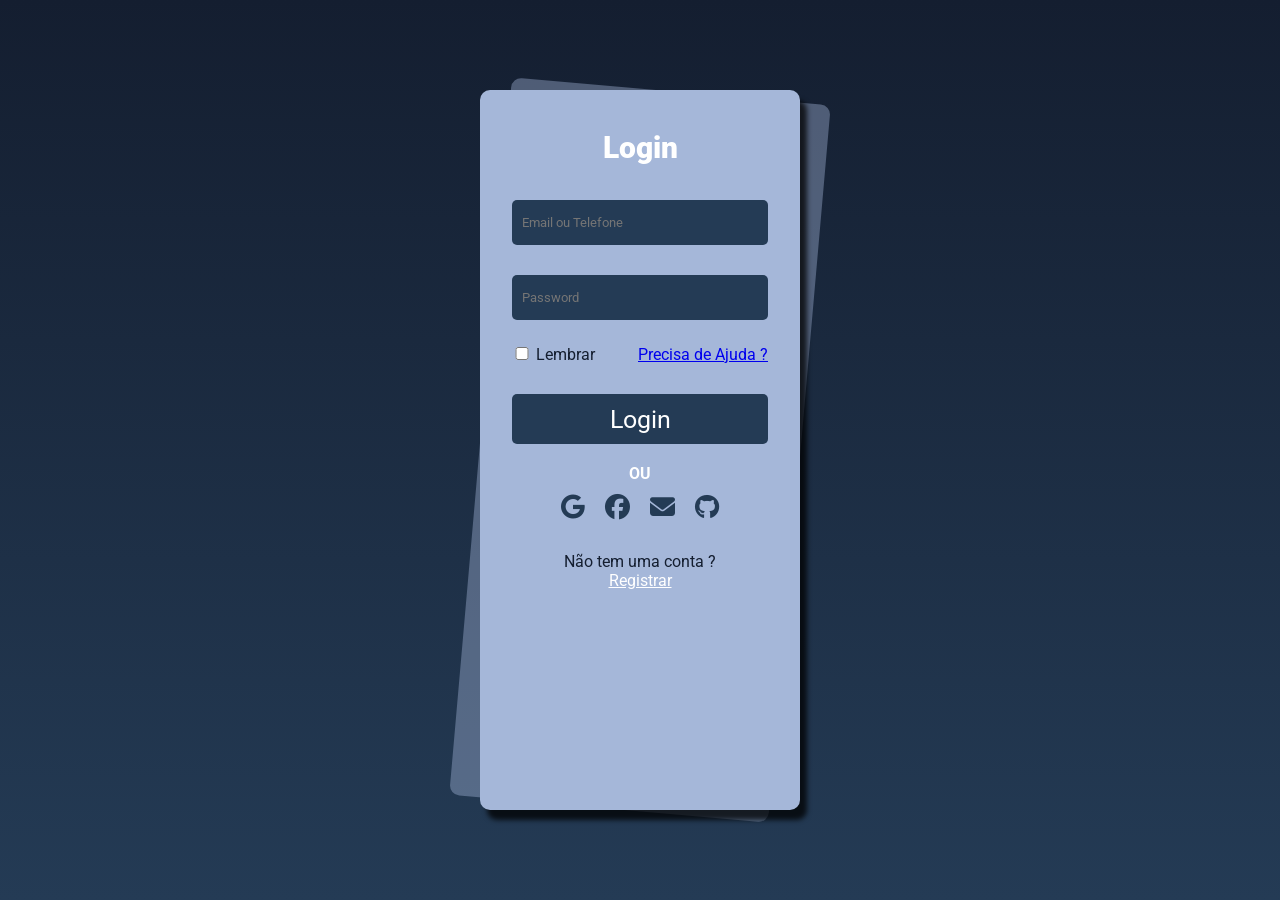
<file: Pagina_Login/index.html>
<!DOCTYPE html>
<html lang="pt-br">

<head>
    <meta charset="UTF-8">
    <meta http-equiv="X-UA-Compatible" content="IE=edge">
    <meta name="viewport" content="width=device-width, initial-scale=1.0">
    <link rel="stylesheet" href="style.css">
    <link rel="stylesheet" href="https://cdnjs.cloudflare.com/ajax/libs/font-awesome/6.2.0/css/all.min.css"
        integrity="sha512-xh6O/CkQoPOWDdYTDqeRdPCVd1SpvCA9XXcUnZS2FmJNp1coAFzvtCN9BmamE+4aHK8yyUHUSCcJHgXloTyT2A=="
        crossorigin="anonymous" referrerpolicy="no-referrer" />
    <title>Pagina de Login</title>
</head>

<body>
    <div class="back"></div>
    <div class="container">
        <div class="login">
            <h2 class="cabecalho">Login</h2>
            <div class="info">
                <input type="text" name="email" id="email" placeholder="Email ou Telefone">
            </div>
            <div class="password">
                <input type="password" id="pass" placeholder="Password">
            </div>
            <div class="me_lembrar">
                <div class="lembrar">
                    <input style="width: 20px;" type="checkbox" name="check" id="check"> Lembrar
                </div>
                <div class="ajuda">
                    <a href="#">Precisa de Ajuda ?</a>
                </div>
            </div>
            <div class="buttons">
                <button>Login</button>
            </div>
            <div class="sociais">
                <div class="ou">OU</div>
                <div class="social">
                    <a href="#"><i class="fa-brands fa-google"></i></a>
                    <a href="#"><i class="fa-brands fa-facebook"></i></a>
                    <a href="#"><i class="fa-solid fa-envelope"></i></a>
                    <a href="#"><i class="fa-brands fa-github"></i></a>
                </div>
            </div>
            <div class="login">
                Não tem uma conta ? <a class="sign-link" href="#">Registrar</a>
            </div>
        </div>
    </div>

</body>

</html>
</file>
<file: Pagina_Login/style.css>
@import url('https://fonts.googleapis.com/css2?family=Roboto:wght@100;300;400;500;700;900&display=swap');

* {
    margin: 0;
    padding: 0;
    box-sizing: border-box;
    font-family: 'Roboto', Arial, Helvetica, sans-serif;
}

html,
body {
    width: 100%;
    height: 100vh;
    background-image: linear-gradient(to bottom, #141e30, #243b55);
    display: grid;
    place-items: center;
}

.back {
    width: 25%;
    height: 80vh;
    background-color: #a5b7d9;
    border-radius: 10px;
    z-index: 0;
    position: absolute;
    rotate: 5deg;
    opacity: .4;
}

.container {
    width: 25%;
    height: 80vh;
    background-color: #a5b7d9;
    border-radius: 10px;
    box-shadow: 7px 10px 5px 0px rgba(0, 0, 0, 0.75);
    z-index: 2;
}

.login {
    width: 100%;
    display: flex;
    flex-direction: column;
    justify-content: center;
    align-items: center;
    text-align: center;
    margin-top: 40px;
}

.cabecalho {
    color: white;
    padding: 20px;
    font-size: 30px;
    font-weight: 900;
}

.info,
.password {
    width: 100%;
    margin: 15px;
}

#email,
#pass {
    width: 80%;
    height: 45px;
    padding: 10px;
    border: none;
    border-radius: 5px;
    background-color: #243b55;
    color: white;
}

.me_lembrar {
    display: flex;
    width: 80%;
    justify-content: space-between;
    margin-top: 10px;
}

.buttons {
    width: 100%;
}

.ajuda {
    color: #141e30;
    transition: all .5s;
}

.ajuda a:hover {
    cursor: pointer;
    color: white;
}

.buttons button {
    width: 80%;
    height: 50px;
    border: none;
    border-radius: 5px;
    background-color: #243b55;
    color: white;
    font-size: 25px;
    margin-top: 30px;
}

.buttons button:hover {
    cursor: pointer;
    background-color: #141e30;
}

.sociais {
    margin-top: 20px;
}

.ou {
    font-weight: 700;
    color: white;
}

.social {
    display: flex;
    padding: 10px;
}

.social a {
    padding: 0px 10px;
    font-size: 25px;
    color: #243b55;
}

.social a:hover {
    cursor: pointer;
    font-size: 25px;
    color: #141e30;
    transition: all .5s;

}

.login {
    margin-top: 20px;
    color: #141e30;
}

.sign-link {
    color: white;
    transition: all .5s;
}

.sign-link:hover {
    color: #243b55;
    cursor: pointer;
}
</file>
